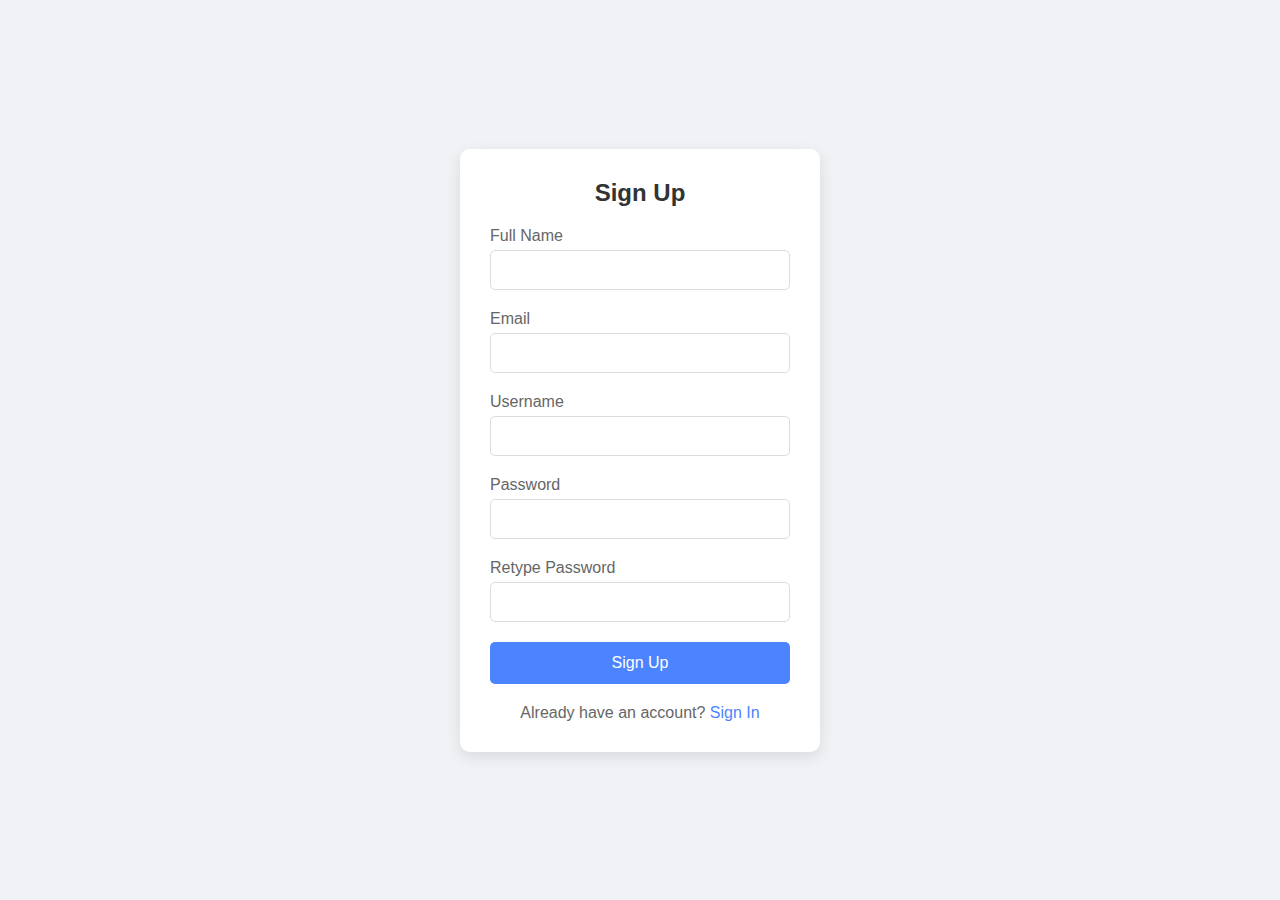
<file: index.html>
<!DOCTYPE html>
<html lang="en">
<head>
    <meta charset="UTF-8">
    <meta name="viewport" content="width=device-width, initial-scale=1.0">
    <title>Authentication System</title>
    <link rel="stylesheet" href="styles.css">
</head>
<body>
    <!-- Sign Up Form -->
    <div class="container" id="signup-container">
        <form class="form" id="signup-form">
            <h2>Sign Up</h2>
            <div class="form-group">
                <label for="signup-name">Full Name</label>
                <input type="text" id="signup-name" required>
            </div>
            <div class="form-group">
                <label for="signup-email">Email</label>
                <input type="email" id="signup-email" required>
            </div>
            <div class="form-group">
                <label for="signup-username">Username</label>
                <input type="text" id="signup-username" required>
            </div>
            <div class="form-group">
                <label for="signup-password">Password</label>
                <input type="password" id="signup-password" required>
            </div>
            <div class="form-group">
                <label for="signup-retype-password">Retype Password</label>
                <input type="password" id="signup-retype-password" required>
            </div>
            <button type="submit" class="btn" id="signup-btn">Sign Up</button>
            <div class="switch">
                Already have an account? <a href="#" id="show-signin">Sign In</a>
            </div>
            <div class="error-message" id="signup-error"></div>
        </form>
    </div>

    <!-- Sign In Form -->
    <div class="container" id="signin-container" style="display: none;">
        <form class="form" id="signin-form">
            <h2>Sign In</h2>
            <div class="form-group">
                <label for="signin-username">Username</label>
                <input type="text" id="signin-username" required>
            </div>
            <div class="form-group">
                <label for="signin-password">Password</label>
                <input type="password" id="signin-password" required>
            </div>
            <button type="submit" class="btn" id="signin-btn">Sign In</button>
            <div class="switch">
                Don't have an account? <a href="#" id="show-signup">Sign Up</a>
            </div>
            <div class="error-message" id="signin-error"></div>
        </form>
    </div>
    <script src="script.js"></script>
</body>
</html>
</file>
<file: styles.css>
* {
    margin: 0;
    padding: 0;
    box-sizing: border-box;
    font-family: Arial, sans-serif;
}

body {
    display: flex;
    justify-content: center;
    align-items: center;
    min-height: 100vh;
    background: #f0f2f5;
}

.container {
    position: relative;
    width: 100%;
    max-width: 400px;
    padding: 20px;
    animation: fadeIn 0.5s ease-in-out;
}

.form {
    background: white;
    padding: 30px;
    border-radius: 10px;
    box-shadow: 0 5px 15px rgba(0, 0, 0, 0.1);
}

.form h2 {
    margin-bottom: 20px;
    color: #333;
    text-align: center;
}

.form-group {
    margin-bottom: 20px;
}

.form-group label {
    display: block;
    margin-bottom: 5px;
    color: #666;
}

.form-group input {
    width: 100%;
    padding: 10px;
    border: 1px solid #ddd;
    border-radius: 5px;
    font-size: 16px;
}

.form-group input:focus {
    outline: none;
    border-color: #4c84ff;
}

.error-input {
    border-color: #ff4444 !important;
}

.btn {
    width: 100%;
    padding: 12px;
    background: #4c84ff;
    border: none;
    border-radius: 5px;
    color: white;
    font-size: 16px;
    cursor: pointer;
    transition: background 0.3s;
}

.btn:hover {
    background: #3367d6;
}

.btn.loading::after {
    content: '';
    display: inline-block;
    width: 16px;
    height: 16px;
    border: 2px solid rgba(255, 255, 255, 0.3);
    border-top-color: #fff;
    border-radius: 50%;
    animation: spin 1s linear infinite;
    margin-left: 8px;
    vertical-align: middle;
}

.switch {
    margin-top: 20px;
    text-align: center;
    color: #666;
}

.switch a {
    color: #4c84ff;
    text-decoration: none;
}

.error-message {
    color: #ff4444;
    margin-top: 10px;
    text-align: center;
    display: none;
}

@keyframes spin {
    0% { transform: rotate(0deg); }
    100% { transform: rotate(360deg); }
}

@keyframes fadeIn {
    from { opacity: 0; }
    to { opacity: 1; }
}

/* Previous styles remain the same... */
/* Dashboard Title Bar */
.dashboard-title-bar {
    background-color: white;
    padding: 1rem 2rem;
    border-bottom: 1px solid #e5e7eb;
    margin-bottom: 1.5rem;
    box-shadow: 0 1px 3px rgba(0, 0, 0, 0.05);
}

.dashboard-title {
    font-size: 1.5rem;
    color: #111827;
    font-weight: 600;
}

.dashboard-subtitle {
    color: #6b7280;
    font-size: 0.875rem;
    margin-top: 0.25rem;
}

/* Breadcrumb navigation */
.breadcrumb {
    display: flex;
    align-items: center;
    gap: 0.5rem;
    margin-bottom: 1rem;
    font-size: 0.875rem;
    color: #6b7280;
}

.breadcrumb a {
    color: #2563eb;
    text-decoration: none;
}

.breadcrumb span::after {
    content: '/';
    margin-left: 0.5rem;
    color: #d1d5db;
}

/* Enhanced card styles */
.card {
    transition: transform 0.2s, box-shadow 0.2s;
}

.card:hover {
    transform: translateY(-2px);
    box-shadow: 0 4px 6px rgba(0, 0, 0, 0.1);
}

/* Quick action buttons */
.quick-actions {
    display: flex;
    gap: 1rem;
    margin-bottom: 1.5rem;
}

.action-button {
    display: flex;
    align-items: center;
    gap: 0.5rem;
    padding: 0.75rem 1.5rem;
    background-color: white;
    border: 1px solid #e5e7eb;
    border-radius: 0.5rem;
    color: #374151;
    font-size: 0.875rem;
    font-weight: 500;
    cursor: pointer;
    transition: all 0.2s;
}

.action-button:hover {
    background-color: #f9fafb;
    border-color: #d1d5db;
}

/* Enhanced table interactions */
table tr {
    transition: background-color 0.2s;
}

table tr:hover {
    background-color: #f9fafb;
}

/* Enhanced form styles */
.form-group {
    position: relative;
}

input:focus {
    outline: none;
    border-color: #2563eb;
    box-shadow: 0 0 0 3px rgba(37, 99, 235, 0.1);
}

/* Tooltips */
.tooltip {
    position: relative;
    display: inline-block;
}

.tooltip:hover::after {
    content: attr(data-tooltip);
    position: absolute;
    bottom: 100%;
    left: 50%;
    transform: translateX(-50%);
    padding: 0.5rem;
    background-color: #1f2937;
    color: white;
    font-size: 0.75rem;
    border-radius: 0.25rem;
    white-space: nowrap;
    z-index: 10;
}

/* Status indicators */
.status-indicator {
    display: inline-flex;
    align-items: center;
    gap: 0.375rem;
}

.status-dot {
    width: 0.5rem;
    height: 0.5rem;
    border-radius: 9999px;
}

.status-active {
    background-color: #10b981;
}

.status-inactive {
    background-color: #ef4444;
}

/* Welcome banner */
.welcome-banner {
    background: linear-gradient(to right, #2563eb, #1d4ed8);
    color: white;
    padding: 2rem;
    border-radius: 0.5rem;
    margin-bottom: 2rem;
}

.welcome-banner h2 {
    font-size: 1.5rem;
    font-weight: 600;
    margin-bottom: 0.5rem;
}

.welcome-banner p {
    opacity: 0.9;
}

/* Helper classes */
.text-sm { font-size: 0.875rem; }
.text-gray { color: #6b7280; }
.mt-4 { margin-top: 1rem; }
.mb-4 { margin-bottom: 1rem; }

/* Responsive improvements */
@media (max-width: 1024px) {
    .sidebar {
        width: 240px;
    }
    
    .main-content {
        margin-left: 240px;
    }
}

@media (max-width: 768px) {
    .sidebar {
        display: none;
    }
    
    .main-content {
        margin-left: 0;
    }
    
    .quick-actions {
        flex-wrap: wrap;
    }
    
    .action-button {
        width: calc(50% - 0.5rem);
    }
}
</file>
